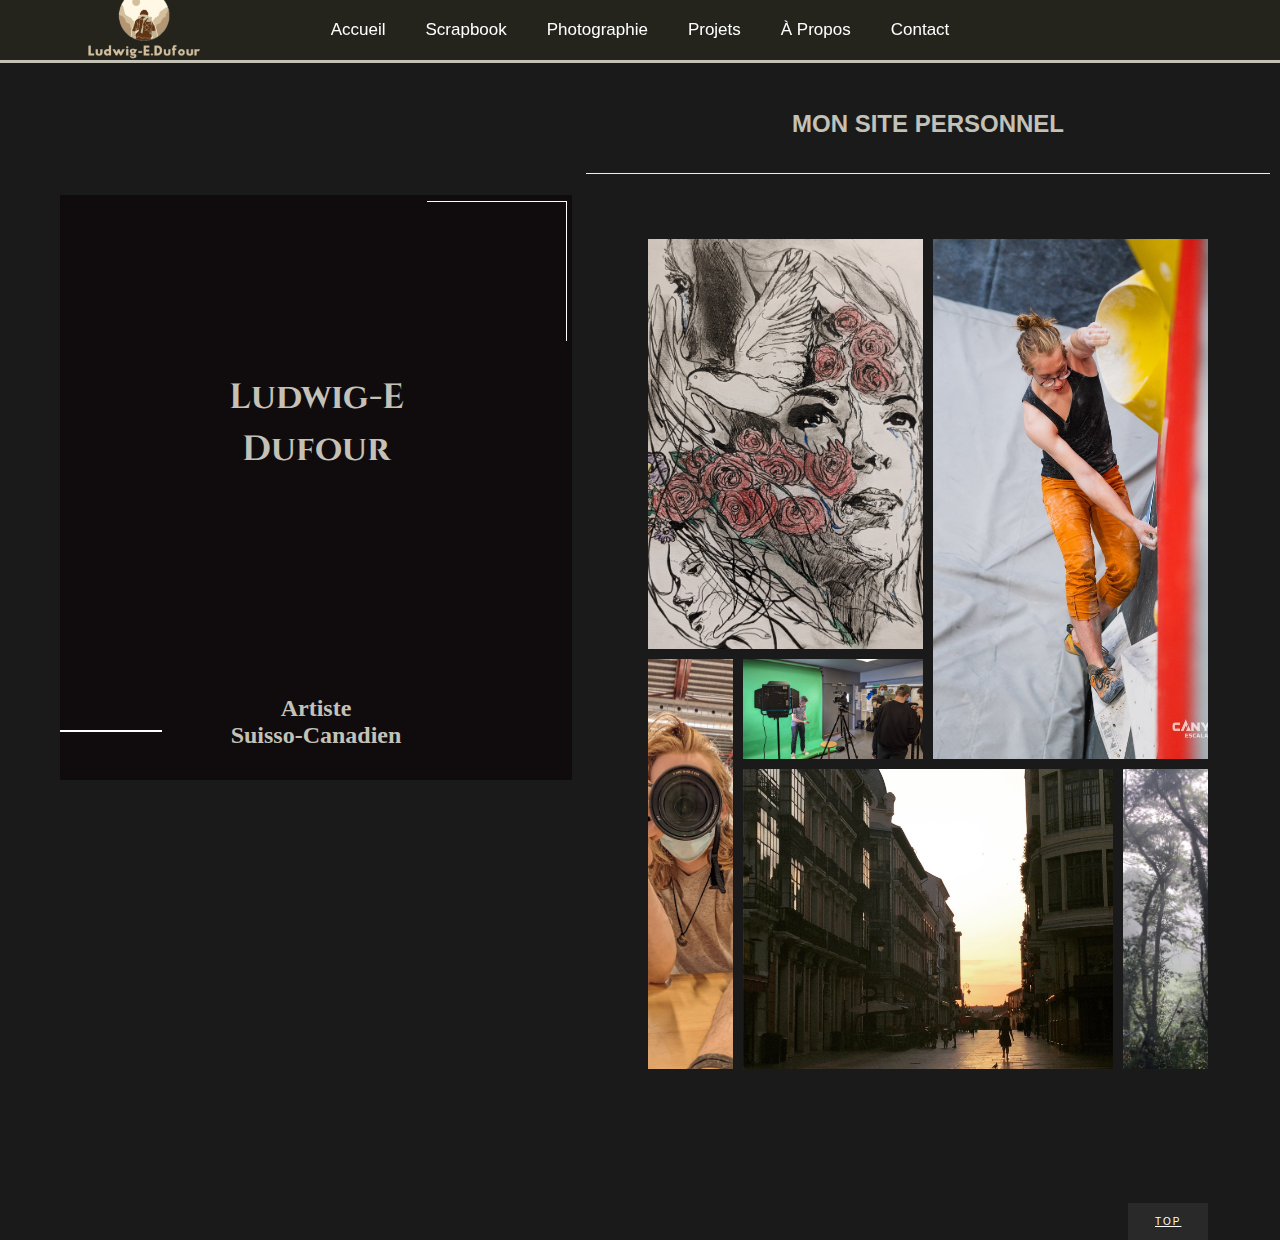
<file: tpWeb/Index.html>
<!DOCTYPE HTML>
<html>

	<head>
	<!--=============Configuration===========-->
		<meta charset="UTF-8">
		<Title>Portfolio d'un Perdu</Title>
	<!--=============== css  ===============-->	
        <link rel="stylesheet" href="css/style.css">
		<link rel="stylesheet" href="css/Gallerie.css">
		<link rel="stylesheet" href="css/MenuResponsive.css">
		<link rel="stylesheet" href="css/MenuResponsive.css">
		<script src="JavaScript/MenuResponsive.js" defer></script>
	</head>	
	
	<body>
	
		<!--=============Début Header==========-->
		<header class="main-header">

			<!-- Début Barre de naviguation -->
<nav>
  <div class="logo-structure">
    <a href="Index.html" class="logo"><img src="images/Logo.png" alt="logo"></a>
  </div>
  <div>
    <ul id="nav">
      <li><a href="index.html">Accueil</a></li>
      <li><a href="index/scrapbook.html">Scrapbook</a></li>
      <li><a href="index/photographie.html">Photographie</a></li>
      <li><a href="index/projets.html">Projets</a></li>
	  <li><a href="index/a-propos.html">À Propos</a></li>
	  <li><a href="index/contact.html">Contact</a></li>
    </ul>
  </div>
  <div class="menu" id="menu">
    <span></span>
    <span></span>
    <span></span>
  </div>
</nav>
			<!-- Fin Barre de navigation -->
		</header>
		<!--=============Fin Header==========-->	
		<!-- ===========Début Image fixe gauche ========-->
<div class="colonne-gauche">
		<div class="colonne-Fixe-image">
			
			<div class="colonne-titre">
				<h2>Ludwig-E <br>Dufour</h2>
				<h3>Artiste <br> Suisso-Canadien</h3>
			</div>
			<div class="colonne-esthetique"></div>	
		</div>
	</div>
		<!-- ===========Fin Image fixe gauche ========-->
		
		<!-- =========== Contenu droit du site ========-->
		<div class="colonne-structure">
		
		<section>
		
		<div class="section-Titre">
                    <h3>Mon site personnel</h3>
        </div>
			<div class="contenu">
			<!-- =========== Gallerie Images ========-->
				<div class="contenu-image">
					<div class="w-3 h-2">
						<div class="image-gallerie">
							<div class="image">
							<a href="Index/Scrapbook.html">
								<img src="images/Art/poeme.jpg">
								<div class="text">Scrapbook</div>
							</a>
							</div>
						</div>	
					</div>
					
				<div class="w-3 h-3">
					<div class="image-gallerie">
						<div class="image">
						<a href="Index/A-Propos.html">
						<img src="images/Escalade/Canyon-Comp.jpg" alt="Sport">
						<div class="text">À Propos</div>
						</a>
						</div>
					</div>
					</div>
				
					<div class="h-2">
						<div class="image-gallerie">
						<div class="image">
						<a href="Index/Photographie.html">
							<img src="images/Photographie/Selfi.jpg" alt="Photographie">
						</a>	
						</div>
						</div>
					</div>
					
					<div class="w-2">
						<div class="image-gallerie">
						<div class="image">
						<a href="Index/Projets.html">
							<img src="images/bg/Projet-capture.jpg" alt="Art">
							<div class="text">Projets</div>
						</a>	
						</div>
						</div>
					</div>
					
					<div class="w-4 h-1">
						<div class="image-gallerie">
						<div class="image">
						<a href="Index/Photographie.html">
							<img src="images/Photographie/Street.jpg" alt="Photographie">
						</a>	
						</div>
						<div class="text">Photographie</div>
						</div>
					</div>
					
					<div class="gallery-image-countainer">
						<div class="image-gallerie">
						<div class="image">
						<a href="Index/Photographie.html">
							<img src="images/Photographie/plan-foret.jpg" alt="Art">
						</a>	
						</div>
						</div>
					</div>
 
				</div>
                  
            </div>
		</section>
		
		<footer>
			<div class="contenu">
				<div class="pied-page">
					<a href="#" class="to-top-btn">Top </a>
				</div>
			</div>	
		</footer>
		</div>
	</body>
</html>
</file>
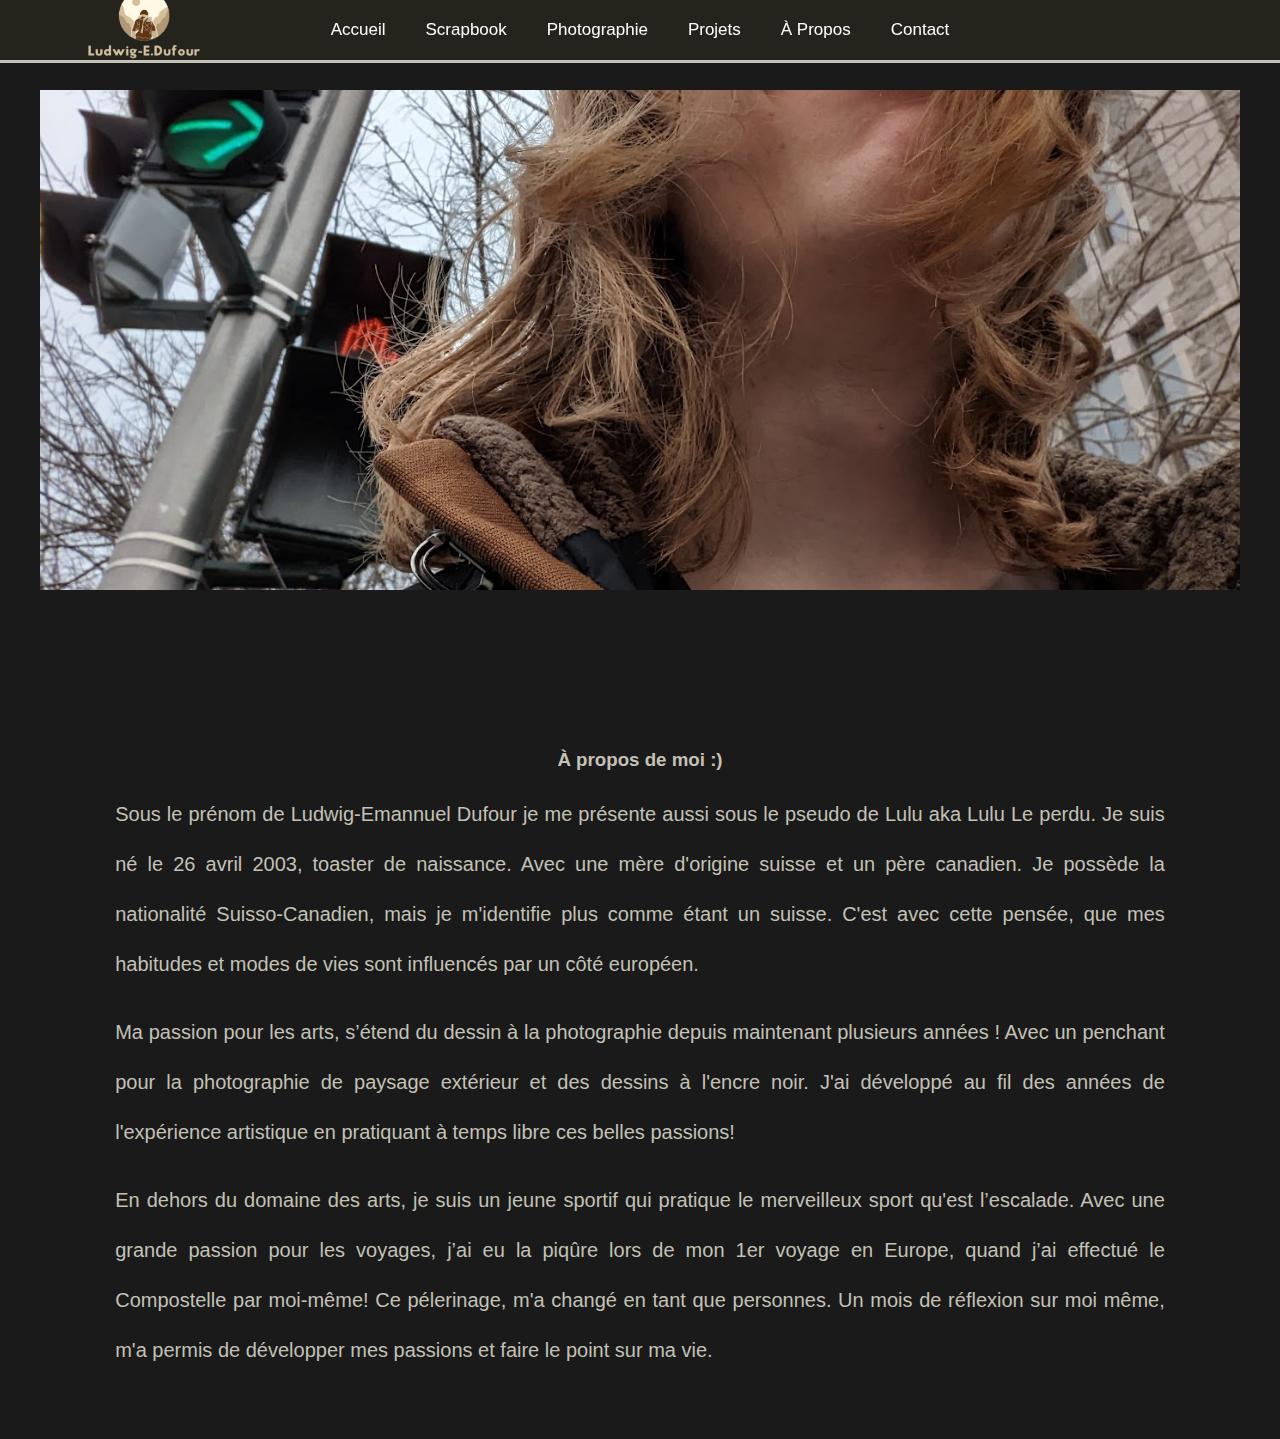
<file: tpWeb/index/a-propos.html>
<!DOCTYPE HTML>
<html>
    <head>
        <!--=============== basic  ===============-->
        <meta charset="UTF-8">
        <title>Portfolio d'un osti d'Perdu</title>
        <!--=============== css  ===============-->	
        <link rel="stylesheet" href="../css/style.css">
		<link rel="stylesheet" href="../css/responsive-gallerie.css">
		<link rel="stylesheet" href="../css/MenuResponsive.css">
		<script src="../JavaScript/MenuResponsive.js" defer></script>
		<script src="../JavaScript/gallerie-responive.js" defer></script>
		<script src="../JavaScript/gallerie-responive.js" defer></script>
        <!--=============== favicons ===============-->
    </head>
    <body>
	
	<!--=============Début Header==========-->
		<header class="main-header">
<nav>
  <div class="logo-structure">
    <a href="../Index.html" class="logo"><img src="../images/Logo.png" alt="logo"></a>
  </div>
  <div>
    <ul id="nav">
      <li><a href="../index.html">Accueil</a></li>
      <li><a href="scrapbook.html">Scrapbook</a></li>
      <li><a href="photographie.html">Photographie</a></li>
      <li><a href="projets.html">Projets</a></li>
	  <li><a href="a-propos.html">À Propos</a></li>
	  <li><a href="contact.html">Contact</a></li>
    </ul>
  </div>
  <div class="menu" id="menu">
    <span></span>
    <span></span>
    <span></span>
  </div>
</nav>
			<!-- Fin Barre de navigation -->
		</header>
<div class="conteneur">
  <div class="colonne-gauche">
    <div class="img-gauche" style="background-image: url(../images/Photographie/Street-Selfi.jpg);">
	</div>
  </div>
  
  <!-- Contenu de la page -->       
			<div class="contenu">
				<div class="titre-Section">
					<h3>À propos de moi :)</h3>
				</div>	
					<br>
					<p>
						Sous le prénom de Ludwig-Emannuel Dufour je me présente aussi sous le pseudo de Lulu aka Lulu Le perdu.
						Je suis né le 26 avril 2003, toaster de naissance. Avec une mère d'origine suisse et un père canadien.
						Je possède la nationalité Suisso-Canadien, mais je m'identifie plus comme étant un suisse.
						C'est avec cette pensée, que mes habitudes et modes de vies sont influencés par un côté européen.
					</p><br>
					<p>
						Ma passion pour les arts, s’étend du dessin à la photographie depuis maintenant plusieurs années !
						Avec un penchant pour la photographie de paysage extérieur et des dessins à l'encre noir.
						J'ai développé au fil des années de l'expérience artistique en pratiquant à temps libre ces belles passions!
					</p><br>	
					<p>
						En dehors du domaine des arts, je suis un jeune sportif qui pratique le merveilleux sport qu'est l’escalade.
						Avec une grande passion pour les voyages, j’ai eu la piqûre lors de mon 1er voyage en Europe, quand j’ai effectué le Compostelle par moi-même!
						Ce pélerinage, m'a changé en tant que personnes. Un mois de réflexion sur moi même,
						m'a permis de développer mes passions et faire le point sur ma vie.
				</p>
			
			</div>
		
			</div>
	</body>
	</html>
</file>
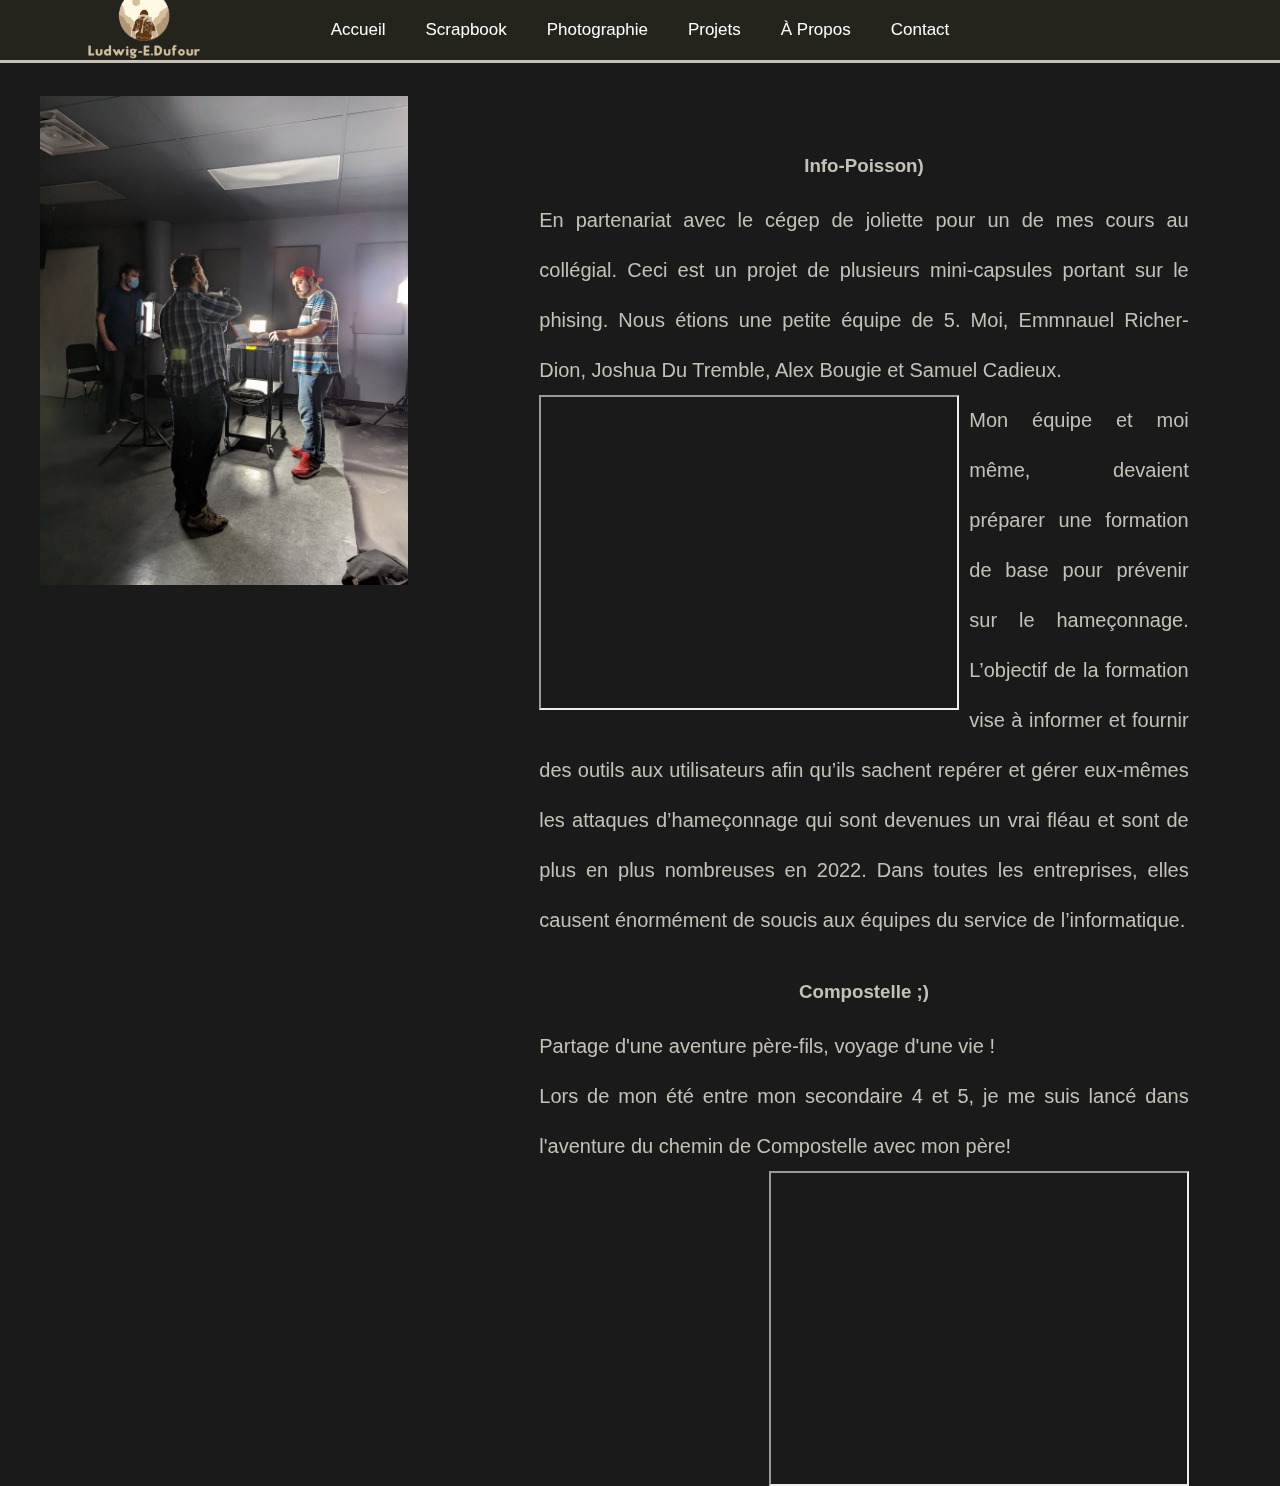
<file: tpWeb/index/projets.html>
<!DOCTYPE HTML>
<html>
    <head>
        <!--=============== basic  ===============-->
        <meta charset="UTF-8">
        <title>Portfolio d'un osti d'Perdu</title>
        <!--=============== css  ===============-->	
        <link rel="stylesheet" href="../css/style.css">
		<link rel="stylesheet" href="../css/responsive-gallerie.css">
		<link rel="stylesheet" href="../css/MenuResponsive.css">
		<script src="../JavaScript/MenuResponsive.js" defer></script>
		<script src="../JavaScript/gallerie-responive.js" defer></script>
		<script src="../JavaScript/gallerie-responive.js" defer></script>
        <!--=============== favicons ===============-->
    </head>
    <body>
	
	<!--=============Début Header==========-->
		<header class="main-header">
<nav>
  <div class="logo-structure">
    <a href="../Index.html" class="logo"><img src="../images/Logo.png" alt="logo"></a>
  </div>
  <div>
    <ul id="nav">
      <li><a href="../index.html">Accueil</a></li>
      <li><a href="scrapbook.html">Scrapbook</a></li>
      <li><a href="photographie.html">Photographie</a></li>
      <li><a href="projets.html">Projets</a></li>
	  <li><a href="a-propos.html">À Propos</a></li>
	  <li><a href="contact.html">Contact</a></li>
    </ul>
  </div>
  <div class="menu" id="menu">
    <span></span>
    <span></span>
    <span></span>
  </div>
</nav>
			<!-- Fin Barre de navigation -->
		</header>
<div class="conteneur">
  <div class="colonne-gauche">
    <div class="img-gauche" style="background-image: url(../images/bg/projet.jpg);">
	</div>
  </div>
  
  <!-- Contenu de la page -->
  <div class="gallerie">
  <div class="contenu">
					<h3>Info-Poisson)</h3>
	
					<br>
					<p>
						En partenariat avec le cégep de joliette pour un de mes cours au collégial.
						Ceci est un projet de plusieurs mini-capsules portant sur le phising. Nous étions une petite équipe de 5.
						Moi, Emmnauel Richer-Dion, Joshua Du Tremble, Alex Bougie et Samuel Cadieux.
							<iframe id="iframe1"
								src="https://www.youtube.com/embed/e2dL2rx7UsE">
							</iframe> <br>
						Mon équipe et moi même, devaient préparer une formation de base pour prévenir sur le hameçonnage.
						L’objectif de la formation vise à informer et fournir des outils aux utilisateurs afin qu’ils sachent 
						repérer et gérer eux-mêmes les attaques d’hameçonnage qui sont devenues un vrai fléau et sont de plus en 
						plus nombreuses en 2022.
						Dans toutes les entreprises, elles causent énormément de soucis aux équipes du service de l’informatique.
					</p><br><br>
				<div class="titre-Section">
					<h3>Compostelle ;)</h3>
				</div>	
					<br>
					<p>
						Partage d'une aventure père-fils, voyage d'une vie !<br>

						Lors de mon été entre mon secondaire 4 et 5, je me suis lancé dans l'aventure du chemin de Compostelle
						avec mon père! 
							<iframe id="iframe2"
								src="https://www.youtube.com/embed/dZorysinHBk">
							</iframe> <br>
					</p
				</div>
				</div>
			</section>
		</div>	
	</body>
</html>
</file>
<file: tpWeb/css/style.css>
@charset "utf-8";

/*====================================================
Ludwig-Emmanuel Dufour
2031990
Travail de session web
Portfolio Personnel
/*=============== Fonts ============================*/
@import url('https://fonts.googleapis.com/css2?family=Permanent+Marker&family=Roboto:wght@300&family=Saira:wght@100&display=swap');
@import url('https://fonts.googleapis.com/css2?family=Roboto:ital,wght@1,100&display=swap');
@import url('https://fonts.googleapis.com/css2?family=Grape+Nuts&family=Roboto:ital,wght@1,100&display=swap');
@import url('https://fonts.googleapis.com/css2?family=Cinzel&display=swap');

/*-------------- Style Général ---------------------*/

html {
	overflow-x: hidden;
	overflow-y: scroll;
	height: 100%;
	scroll-behavior: smooth;
}

body {
	margin: 0;
	padding: 0;
	height: 100%;
	background: #191a19;
	color: #c4c1b7;
	text-align: center;
}
/*------------------ Logo -------------------*/
.logo-structure {
	position: absolute;
	left:80px;
	top:-30%;
	z-index:4;
}
.logo-structure img {
	height:100px;
	width:auto;
}


/*------------------ Typographie -------------------*/

p{
	font-size: 20px;
	color: #c4c1b7;
	text-align: justify;
	line-height: 50px;
	
}

/*---------------- Section Titre -------------------*/

section{
	float:left;
	width:100%;
	padding:100px 0px;
}

.section-Titre{
	position:relative;
	padding-bottom: 20px;
	margin-bottom:40px;
	float:left;
	width:100%;
	border-bottom:1px solid #eee;
}

.section-Titre h3{
	text-align: left;
    font-size: 24px;
    text-transform: uppercase;
    float: left;
    width: 100%;
	padding-bottom:15px;
	text-align: center;
	color : #c4c1b7;
}

.section-Titre h4{
	font-style: italic;
	color:#999;
	max-width:400px;
	text-align:left;
	color: #c4c1b7;
}

/*------------------ Général -----------------------*/

.contenu{
	position:relative;
	margin: 0 auto;
	max-width:1224px;
	width:92%;
	z-index:5;
	top: 25px;
	padding:5%;
}
.contenu-image{
	display:grid;
	grid-template-columns: repeat(6,1fr);
    grid-auto-rows:100px 300px;
    grid-gap:10px;
    grid-auto-flow: dense;
	width:100%;
}



/*----------- Header ---------*/

.main-header{
	background: #0997ba;
	position:fixed;
	width:100%;
	height:60px;
	z-index:10;
}
/*-------- Colonnes ----------*/

.colonne-structure{
	float:right;
	position:relative;
	padding:10px;
	width:55%;
	z-index:3;
}

.colonne-titre{
	position:absolute;
	width:100%;
	height:100%;
	left:0px;
	top:-50px;
	z-index:1;
	text-align: center
}
.colonne-titre h2{
	top:30%;
	position:relative;
	width:100%;
	height:100%;
	font-size:35px;
	font-family: 'Cinzel', serif;
	color:#c4c1b7;
	padding:10%;
	line-height: 1.5;
    display: inline-block;
    vertical-align: middle
}
.colonne-titre h3{
	position:relative;
	font-family: 'Nothing You Could Do', cursive;
	font-size:24px;
	color:#c4c1b7;
	top:-6%;
}

.colonne-titre h2:before{
	content:'';
	position:absolute;
	background:#fff;
	top:70%;
	width:20%;
	height:2px;
	left:0px;
}

.colonne-Fixe-image{
	position:fixed;
	width: 40%;
	height:65%;
	overflow:hidden;
	bottom:120px;
	left:60px;
	z-index:1;
	background:#100C0D;
}
.colonne-esthetique{
	position:absolute;
	border-top:1px solid;
	border-right:1px solid;
	border-color:#fff;
	position:absolute;
	top:1%;
	width:140px;
	height:140px;
	right:1%;
	z-index:3;
}

/*------- Boutons -------*/

.btn{
	padding: 15px 35px;
	display:inline-block;
	position:relative;
	
	letter-spacing:1px;
	font-size:10px;
	text-transform:uppercase;
	
	background:#292929;
	color: #fff;
}
	
.to-top-btn{
	font-size:10px;
	letter-spacing:2px;
	text-transform:uppercase;
	position:relative;
	float: right;
	color:#fff;
	padding:13px 27px;
	background:#292929;
	}
	
.to-top-btn:hover{
	color: rgba(255,255,255,0,6);
}

.pied-page {
	padding:20px 0;
}	

/* ------Vidéos------------------------------------------------------------ */
#iframe1 {
    float: left;
    width: 420px;
    height: 315px;
	margin-right:10px;
}
#iframe2 {
    float: right;
    width: 420px;
    height: 315px;
	margin-left:10px;
}

@media (max-width: 767px) {
  .colonne-structure{
    width: 48%;
  }
}
</file>
<file: tpWeb/css/Gallerie.css>
@charset "utf-8";

/*====================================================
Ludwig-Emmanuel Dufour
2031990
Travail de session web
Portfolio Personnel
/*=============== Fonts ============================*/
@import url('https://fonts.googleapis.com/css2?family=Permanent+Marker&family=Roboto:wght@300&family=Saira:wght@100&display=swap');
@import url('https://fonts.googleapis.com/css2?family=Roboto:ital,wght@1,100&display=swap');
@import url('https://fonts.googleapis.com/css2?family=Grape+Nuts&family=Roboto:ital,wght@1,100&display=swap');
@import url('https://fonts.googleapis.com/css2?family=Cinzel&display=swap');

/*------------------ Général -------------------*/
*{
	box-sizing: border-box;
	margin:0px;
	padding:0px;
}
/*------------------ Gallerie -------------------*/
.image-gallerie{
    width:100%;
    height:100%;
    position:relative;
}

.image-gallerie .image{
    width:100%;
    height:100%;
    overflow:hidden;
}

.image-gallerie .image img{
    width:100%;
    height:100%;
    object-fit: cover;
    cursor:pointer;
    transition:.5s ease-in-out;
}
.image-gallerie:hover .image img{
    transform:scale(1.5);
}

.image-gallerie .text{
    opacity:0;
    position:absolute;
    top:50%;
    left:50%;
    transform:translate(-50%,-50%);
    color:#c4c1b7;
    font-size:25px;
    pointer-events:none;
    z-index:4;
    transition: .3s ease-in-out;
}

.image-gallerie:hover .text{
    opacity:1;
    animation: move-down .3s linear;
    padding:1em;
    width:100%;
}


/*------------------ Strucutre colonne -------------------*/
.w-1{
    grid-column: span 1;
}
.w-2{
    grid-column: span 2;
}
.w-3{
    grid-column: span 3;
}
.w-4{
    grid-column: span 4;
}
.w-5{
    grid-column: span 5;
}
.w-6{
    grid-column: span 6;
}

.h-1{
    grid-row: span 1;
}
.h-2{
    grid-row: span 2;
}
.h-3{
    grid-row: span 3;
}
.h-4{
    grid-row: span 4;
}
.h-5{
    grid-row: span 5;
}
.h-6{
    grid-row: span 6;
}

@media screen and (max-width:500px){
    .contenu-image{
        grid-template-columns: repeat(1,1fr);
    }
    .w-1,.w-2,.w-3,.w-4,.w-5,.w-6{
        grid-column:span 1;
    }
}


@keyframes move-down{

    0%{
        top:10%;
    }
    50%{
        top:35%;
    }
    100%{
        top:50%;
    }
}
</file>
<file: tpWeb/css/MenuResponsive.css>
*,
*::after,
*::before {
  margin: 0;
  padding: 0;
  box-sizing: border-box;
  font-family: "Poppins", sans-serif;
}

:root {
  --nav-bg: #03000e;
  --couleur-menu: #c4c1b7;
  --ligne-nav: 0px 3px var(--couleur-menu);
  --police: 17px;
  --padding: 20px;
  --height: 0px;
}

nav {
  display: flex;
  align-items: center;
  justify-content: space-around;
  position: fixed;
  width: 100%;
  background: #24241d;
  box-shadow: var(--ligne-nav);
}

nav .logo {
  color: #fff;
  text-decoration-color: var(--couleur-menu);
  font-size: 22px;
  font-family: "Playfair Display", serif;
  font-weight: 100;0px 3px var(--beige)
}

nav ul {

  list-style: none;
  display: flex;
  align-items: center;
  font-size: var(--police);
  overflow-y: hidden;
  transition: 1s cubic-bezier(.68,-0.55,.27,10.55);
  box-shadow: var(--ligne-nav);
}

nav ul li {
  padding: var(--padding);
}

nav ul li a {
  color: #fff;
  text-decoration: none;
  position: relative;
}

nav ul li a::after {
  content: "";
  width: 0%;
  height: 1.7px;
  border-radius: 99px;
  background: var(--couleur-menu);
  position: absolute;
  bottom: 0;
  left: 0;
  transition: 0.3s ease;
}

nav ul li a:hover::after {
  width: 100%;
}

nav .menu {
  width: 22px;
  height: 16px;
  cursor: pointer;
  display: none;
  align-items: center;
  flex-direction: column;
  justify-content: space-between;
  position: relative;
  margin: 20px;
}

nav .menu span {
  width: 100%;
  height: 2px;
  border-radius: 99px;
  background: #fff;
  transition: 0.3s ease;
  transform-origin: left;
}

nav .menu.active span {
  background: var(--couleur-menu);
}

nav .menu.active span:nth-child(1) {
  transform: rotate(40deg);
}

nav .menu span:nth-child(3) {
  transform-origin: left;
}

nav .menu.active span:nth-child(3) {
  transform: rotate(-40deg);
}

nav .menu.active span:nth-child(2) {
  transform: scale(0);
}

@media (max-width: 910px) {
  nav .menu {
    display: flex;
  }

  nav ul {


    flex-direction: column;
    background: var(--nav-bg);
    position: absolute;
    width: 100%;
    left: 0;
    top: 56px;
    height: var(--height);
    transition: 1s cubic-bezier(.68,-0.55,.27,1.55);
  }
  nav ul.active {
    --height: calc(
      (((var(--padding) * 2) + (var(--police) * 1.5))) * var(--nbElem)
    );
    
    
    transition: 1s ease;
  }

  nav ul li {
    width: 100%;
    text-align: center;
  }
  nav ul li a {
    width: 100%;
    text-transform: capitalize;
  }
}
/* --------BOUTONS---------*/
</file>
<file: tpWeb/css/responsive-gallerie.css>
/* Conteneur de la gallerie */
.conteneur {  
  display: flex;
  flex-wrap: wrap;
  
}

/* Gallerie d'image */
.gallerie {
  flex: 60%;
  padding: 20px;
  transition: 0.3s;
  margin-top:70px;
}

/* Colonne de gauche */
.colonne-gauche {
  flex: 30%;
  padding: 20px;
  
}

/* Image de la colonne de gauche */
.img-gauche {
  width: 100%;
  padding: 20px;
  height:500px;
  background-size:cover;
  background-origin:content-box;
  background-repeat:no-repeat ;
  background-position:center;
  background-attachment:scroll;
  overflow:hidden;
  max-width:100%;
  display:flex;
  flex-direction:column;
  margin-bottom:50px;
  margin-top:70px;
  position: -webkit-sticky;
  position: sticky;
  top: 50;
}

/* disposition de la gallerie */
.dispo-gallerie {
  display: grid;
  gap:5px;
  grid-template-columns: repeat(auto-fit, minmax(240px, 225px));
  grid-auto-rows: 240px;
  
}

.image {
  display: none;
  flex-direction: column;
  height: 100%;
  width: 100%;
  border-radius: 4px;
  background-size: cover;
  background-position: center;
  background-repeat: no-repeat;
  padding: 2px;
  transition: 0.3s;
}
/*filtre actif de la gallerie*/
.filtre-actif {
  display:flex;
  transition: 0.3s;
  width: 100%;
  
}


 .gallerie:hover .filtre-actif {
	 filter: grayscale(1);
}


 .gallerie-focus-image {
	 margin: 2px;
	 overflow: hidden;
}

 .gallerie-focus-hauteur {
	 margin: 2px;
	 overflow: hidden;
     
	 grid-row: span 2 / auto;
}

 .gallerie-focus-largeur {
	 margin: 2px;
	 overflow: hidden;
     grid-column: span 2 / auto;
}



 .gallerie-focus-image:hover .image {
	 filter: grayscale(0);
}

 .gallerie-focus-hauteur:hover .image {
	 filter: grayscale(0);
}

 .gallerie-focus-largeur:hover .image {
	 filter: grayscale(0);
}



 .gallerie-focus-image:hover .image{
	 opacity: 1;
}

 .gallerie-focus-hauteur:hover .image{
	 opacity: 1;;
}

 .gallerie-focus-largeur:hover .image{
	 opacity: 1;;
}

 .filtre-actif:hover {
	 transform: scale(1.1);
	 z-index:1;
}





/* L'Image de gauche va venir se placer sur le dessus de la gallerie */
@media (max-width:700px){
  .conteneur {   
    flex-direction: column;
  }
}



#filtre-gallerie-main {
  margin: 2px 1px;
  text-align: center;
  position: -webkit-sticky;
  position: sticky;
  top: 550px;
}

.filtre-gallerie {
  outline: none;
  cursor: pointer;
  color: #fff;
  text-decoration: none;
  margin: 5px 10px;
  padding: 10px;
  background: none;
  transition: .3s ease all;
  border: 2px solid #fff;
  border-radius: 6px;
}

.filtre-gallerie:hover {
  color: #fff;
  background-color: #878282;
}

.filtre-gallerie.tag-actif {
  background-color: #000;
  border: 2px solid #fff;
}
</file>
